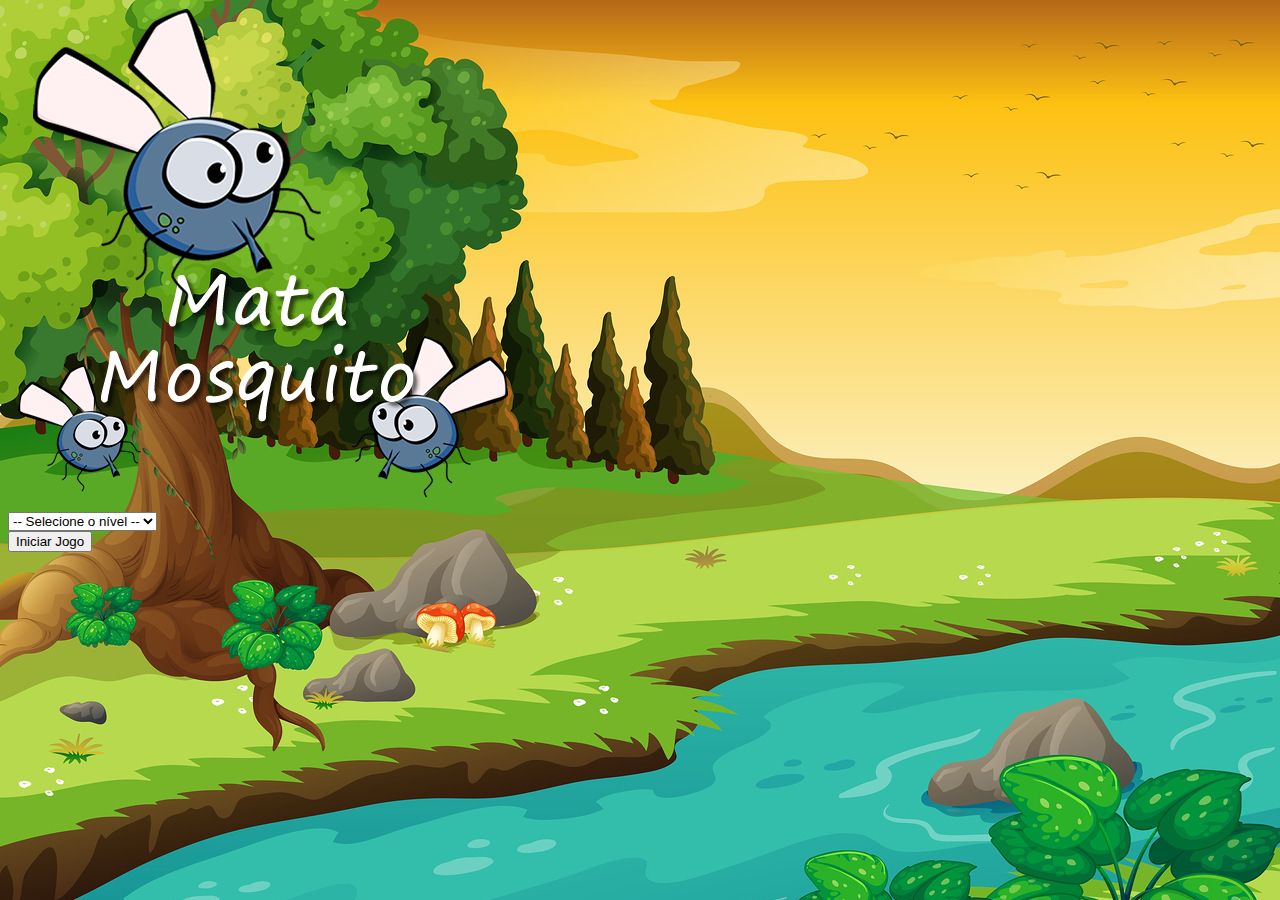
<file: index.html>
<!DOCTYPE html>
<html lang="en">
	<head>
		<meta charset="UTF-8" />
		<meta http-equiv="X-UA-Compatible" content="IE=edge" />
		<meta name="viewport" content="width=device-width, initial-scale=1.0" />
		<title>Tela de início</title>
		<link
			rel="stylesheet"
			href="https://stackpath.bootstrapcdn.com/bootstrap/4.1.3/css/bootstrap.min.css"
			integrity="sha384-MCw98/SFnGE8fJT3GXwEOngsV7Zt27NXFoaoApmYm81iuXoPkFOJwJ8ERdknLPMO"
			crossorigin="anonymous"
		/>
		<link rel="stylesheet" href="estilo.css" />

		<script>
			function iniciarJogo() {
				var nivel = document.getElementById("nivel").value;

				if (nivel === "") {
					alert("Selecione um nível para iniciar o jogo");
					return false;
				}

				window.location.href = "app.html?" + nivel;
			}
		</script>
	</head>
	<body>
		<div class="container">
			<div class="row">
				<div class="col">
					<div class="d-flex justify-content-center">
						<img src="imagens/game.png" />
					</div>
				</div>
			</div>

			<div class="row">
				<div class="col">
					<div class="d-flex justify-content-center">
						<div class="mb-2">
							<select class="form-control" id="nivel">
								<option value="">-- Selecione o nível --</option>
								<option value="normal">Normal</option>
								<option value="dificil">Difícil</option>
								<option value="chucknorris">Chuck Norris</option>
							</select>
						</div>
					</div>
				</div>
			</div>

			<div class="row">
				<div class="col">
					<div class="d-flex justify-content-center">
						<button
							type="button"
							class="btn btn-danger btn-lg"
							onclick="iniciarJogo()"
						>
							Iniciar Jogo
						</button>
					</div>
				</div>
			</div>
		</div>
	</body>
</html>
</file>
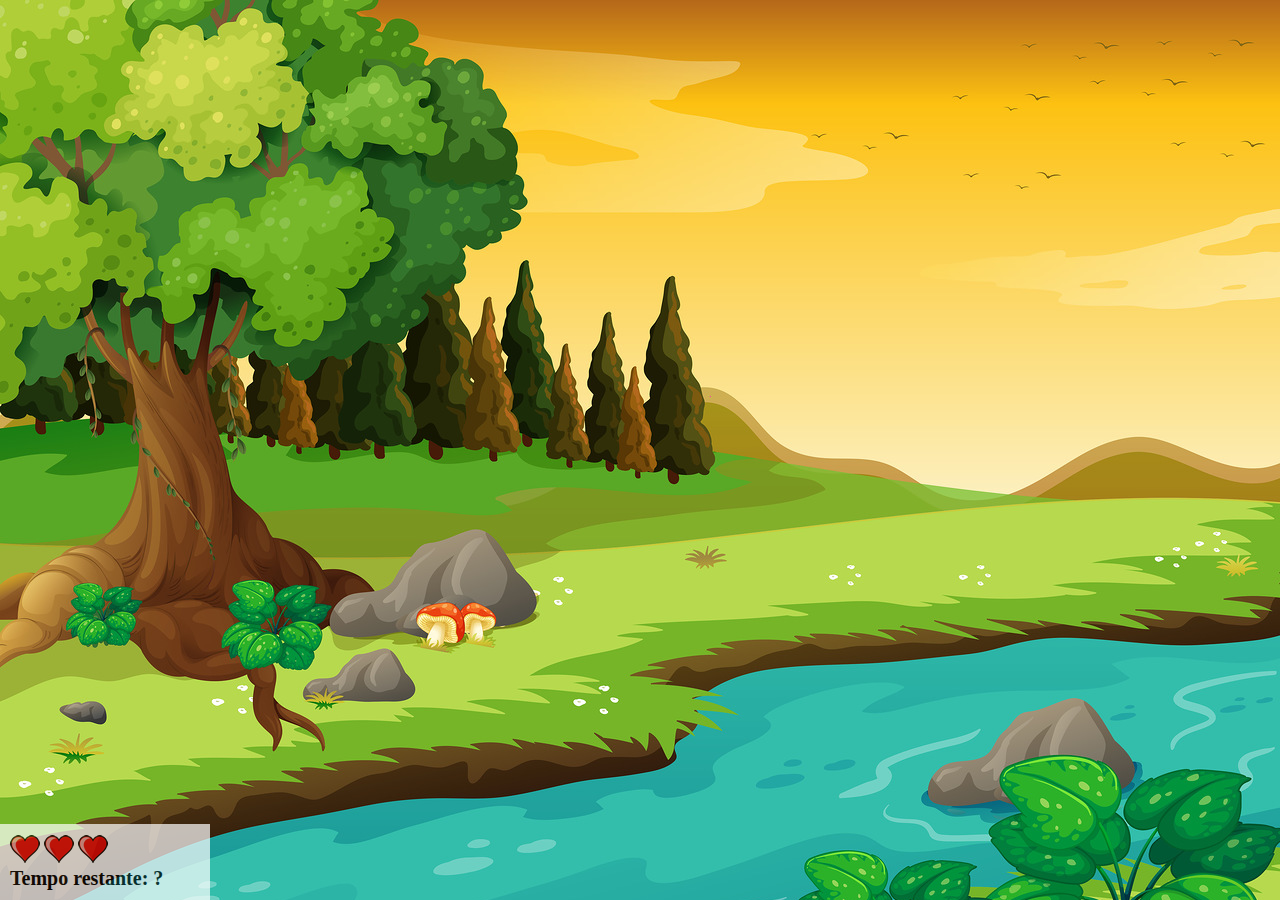
<file: app.html>
<!DOCTYPE html>
<html lang="en">
	<head>
		<meta charset="UTF-8" />
		<meta http-equiv="X-UA-Compatible" content="IE=edge" />
		<meta name="viewport" content="width=device-width, initial-scale=1.0" />
		<title>Jogo: Mata Mosquito</title>
		<link rel="stylesheet" href="estilo.css" />
		<script src="jogo.js"></script>
	</head>
	<body onresize="ajustaTamanhoPalcoJogo()">
		<div class="painel">
			<div class="vidas">
				<img id="v1" src="imagens/coracao_cheio.png" />
				<img id="v2" src="imagens/coracao_cheio.png" />
				<img id="v3" src="imagens/coracao_cheio.png" />
			</div>
			<div class="cronometro">Tempo restante: ?</div>
		</div>
		<script>
			setInterval(function () {
				posicaoRandomica();
			}, 2000);
		</script>
	</body>
</html>
</file>
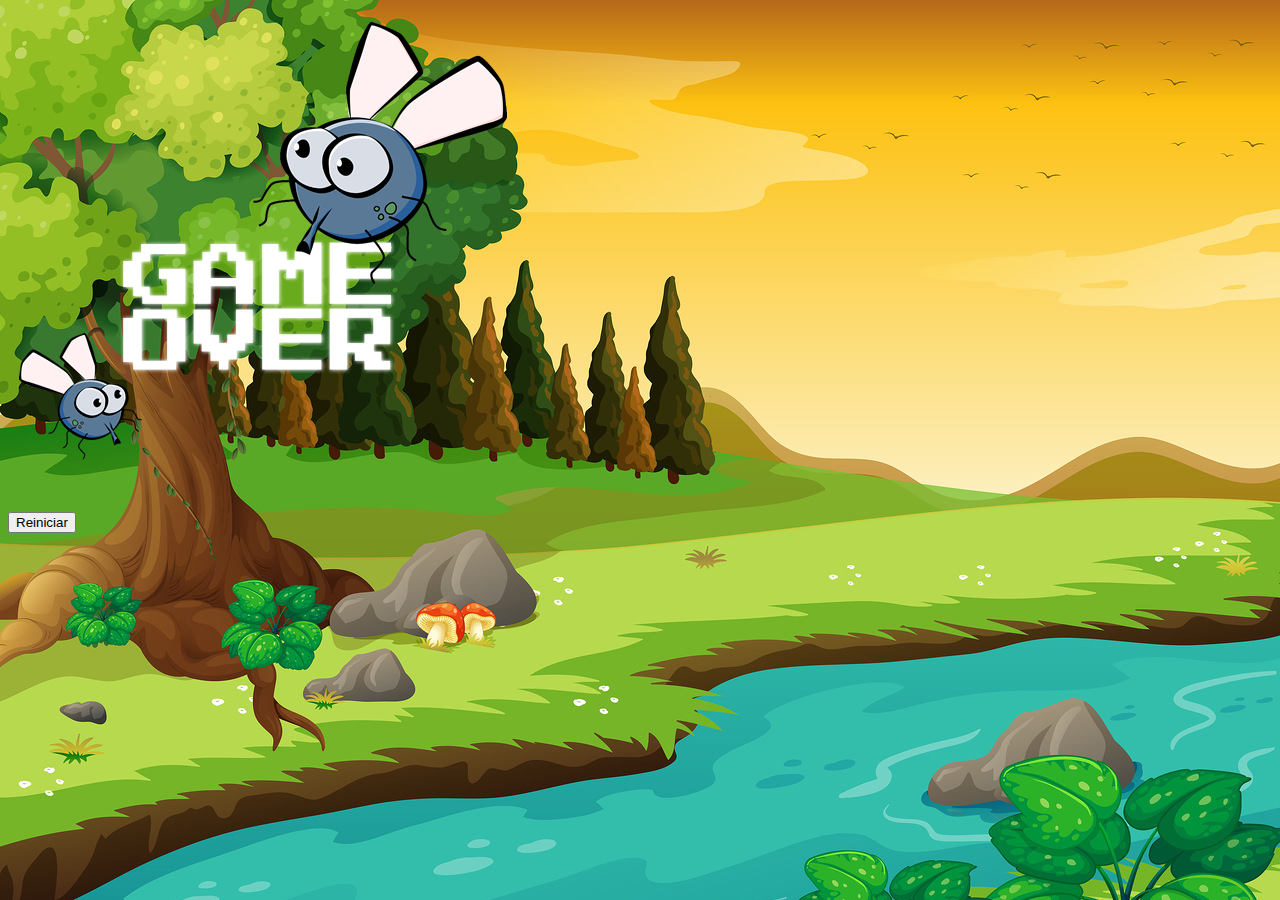
<file: fim_de_jogo.html>
<!DOCTYPE html>
<html lang="en">
	<head>
		<meta charset="UTF-8" />
		<meta http-equiv="X-UA-Compatible" content="IE=edge" />
		<meta name="viewport" content="width=device-width, initial-scale=1.0" />
		<title>Fim de Jogo</title>
		<link
			rel="stylesheet"
			href="https://stackpath.bootstrapcdn.com/bootstrap/4.1.3/css/bootstrap.min.css"
			integrity="sha384-MCw98/SFnGE8fJT3GXwEOngsV7Zt27NXFoaoApmYm81iuXoPkFOJwJ8ERdknLPMO"
			crossorigin="anonymous"
		/>
		<link rel="stylesheet" href="estilo.css" />
	</head>
	<body>
		<div class="container">
			<div class="row">
				<div class="col">
					<div class="d-flex justify-content-center">
						<img src="imagens/game_over.png" />
					</div>
				</div>
			</div>

			<div class="row">
				<div class="col">
					<div class="d-flex justify-content-center">
						<button
							type="button"
							class="btn btn-dark btn-lg"
							onclick="window.location.href='index.html'"
						>
							Reiniciar
						</button>
					</div>
				</div>
			</div>
		</div>
	</body>
</html>
</file>
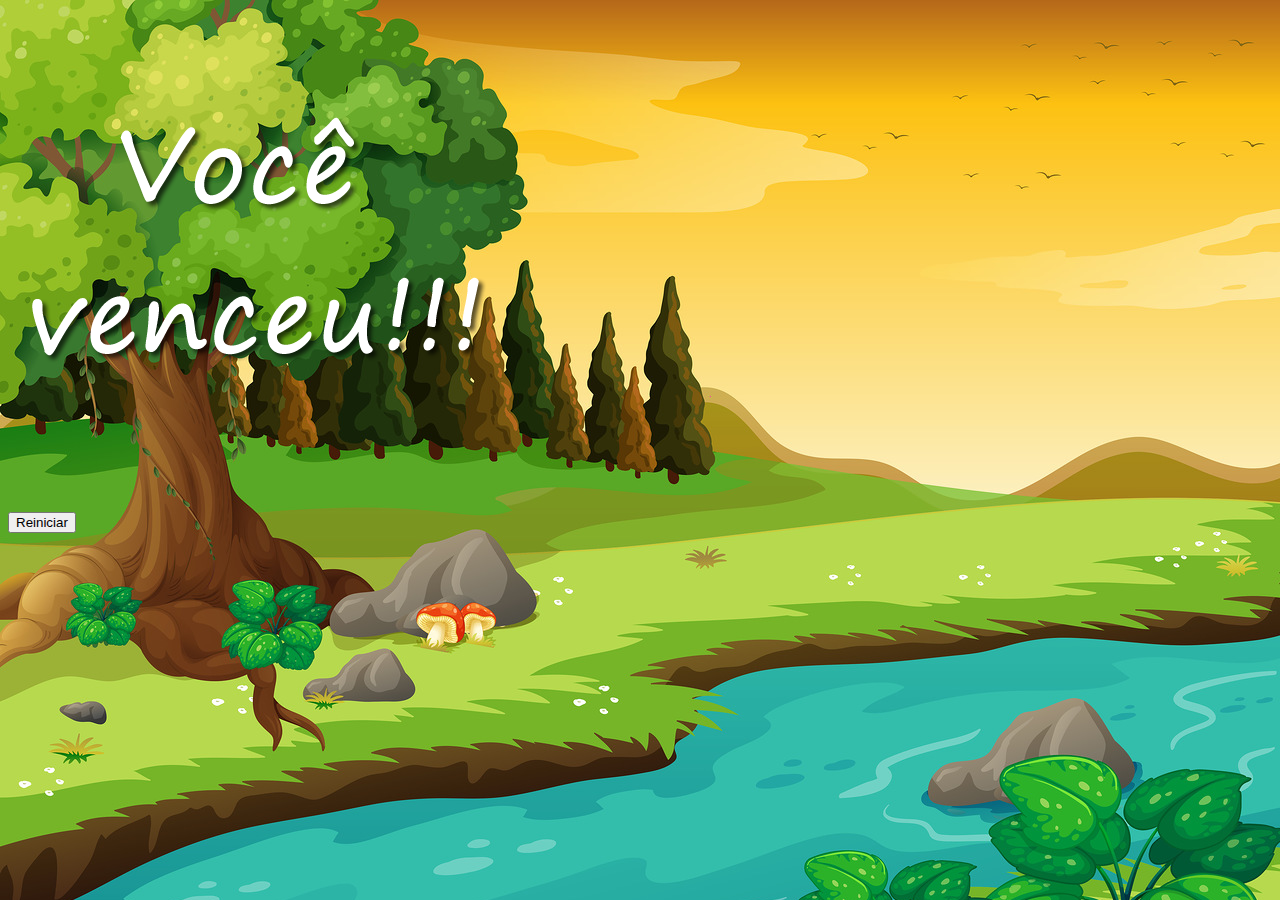
<file: vitoria.html>
<!DOCTYPE html>
<html lang="en">
	<head>
		<meta charset="UTF-8" />
		<meta http-equiv="X-UA-Compatible" content="IE=edge" />
		<meta name="viewport" content="width=device-width, initial-scale=1.0" />
		<title>Vitória</title>
		<link
			rel="stylesheet"
			href="https://stackpath.bootstrapcdn.com/bootstrap/4.1.3/css/bootstrap.min.css"
			integrity="sha384-MCw98/SFnGE8fJT3GXwEOngsV7Zt27NXFoaoApmYm81iuXoPkFOJwJ8ERdknLPMO"
			crossorigin="anonymous"
		/>
		<link rel="stylesheet" href="estilo.css" />
	</head>
	<body>
		<div class="container">
			<div class="row">
				<div class="col">
					<div class="d-flex justify-content-center">
						<img src="imagens/vitoria.png" />
					</div>
				</div>
			</div>

			<div class="row">
				<div class="col">
					<div class="d-flex justify-content-center">
						<button
							type="button"
							class="btn btn-dark btn-lg"
							onclick="window.location.href='index.html'"
						>
							Reiniciar
						</button>
					</div>
				</div>
			</div>
		</div>
	</body>
</html>
</file>
<file: estilo.css>
body {
	background-image: url(imagens/bg.jpg);
	background-repeat: no-repeat;
	background-size: 100%;
}

.mosquito1 {
	width: 50px;
	height: 50px;
}

.mosquito2 {
	width: 70px;
	height: 70px;
}

.mosquito3 {
	width: 90px;
	height: 90px;
}

.ladoA {
	transform: scaleX(1);
}

.ladoB {
	transform: scaleX(-1);
}

.painel {
	position: absolute;
	width: 190px;
	padding: 10px;
	left: 0px;
	bottom: 0px;
	border-top: solid 1px #fff;
	background-color: #fff;
	opacity: 0.7;
}

.vidas {
	float: left;
}

.cronometro {
	float: left;
	font-size: 20px;
	font-weight: bold;
}
</file>
